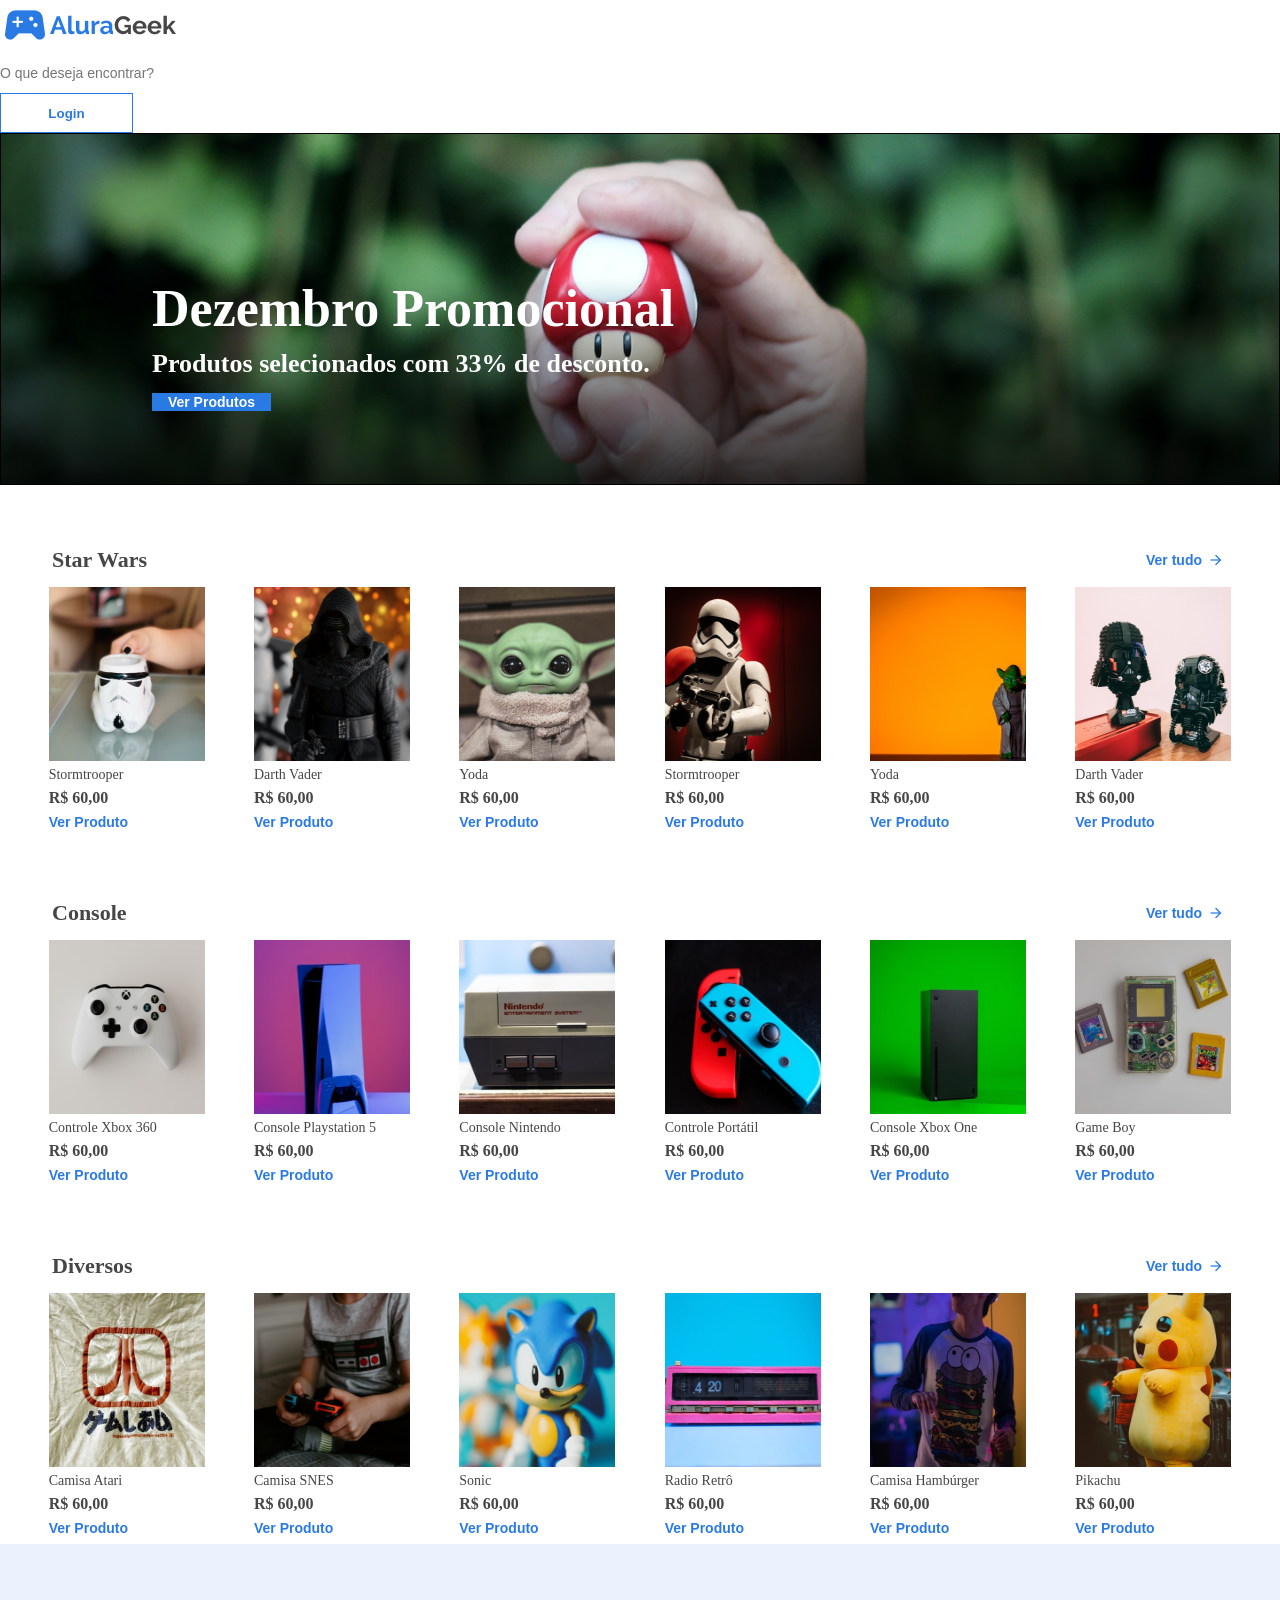
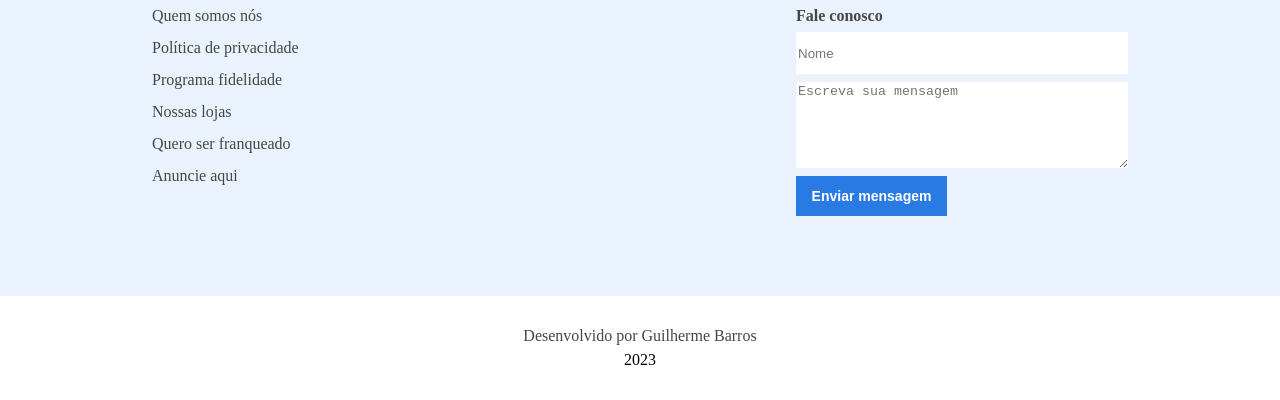
<file: index.html>
<!DOCTYPE html>
<html lang="pt-br">

<head>
    <meta charset="UTF-8">
    <meta http-equiv="X-UA-Compatible" content="IE=edge">
    <meta name="viewport" content="width=device-width, initial-scale=1.0">
    <title>Produtos-Home</title>
    <link rel="stylesheet" href="reset.css">
    <link rel="stylesheet" href="style.css">
</head>

<body>
    <header>
        <img class="logo-header " src="./assets/Logo.png" alt="Logo AluraGeek">
        <input class="campo-busca" type="text" placeholder="O que deseja encontrar?">
        <button class="botao-busca"><img class="icone-busca" src="./assets/vetor-busca.png"
                alt="Botão Pesquisa"></button>

        <button class="botao-login">Login</button>
    </header>
    <section class="banner">
        <div class="promocao-banner">
            <h2 class="title-banner">Dezembro Promocional</h2>
            <p class="subtitle-banner">Produtos selecionados com 33% de desconto.</p>
            <button class="botao-banner">Ver Produtos</button>
        </div>
    </section>
    <main>
        <section class="star-wars">
            <div class="tittle-botaovertudo">
                <h2 class="title-main">
                    Star Wars
                </h2>

                <button class="botao-ver-tudo">Ver tudo<img class="seta-botaovertudo"
                        src="./assets/vetor-botao-vertudo.png" alt="Vertor de Seta"></button>

            </div>
            <div class="produtos-all">
                <ul class="produtos">
                    <li class="lista-produtos">
                        <img class="imagens-porduto" src="./assets/stormtrooper.png" alt="Stormtrooper">
                        <p class="descricao-produtos">Stormtrooper</p>
                        <p class="preco-produtos">R$ 60,00</p>
                        <button class="botao-ver-produto">Ver Produto</button>
                    </li>
                </ul>
                <ul class="produtos">
                    <li class="lista-produtos">
                        <img class="imagens-porduto" src="./assets/darth-vader.png" alt="Darth Vader">
                        <p class="descricao-produtos">Darth Vader</p>
                        <p class="preco-produtos">R$ 60,00</p>
                        <button class="botao-ver-produto">Ver Produto</button>
                    </li>
                </ul>

                <ul class="produtos">
                    <li class="lista-produtos">
                        <img class="imagens-porduto" src="./assets/yoda.png" alt="Yoda">
                        <p class="descricao-produtos">Yoda</p>
                        <p class="preco-produtos">R$ 60,00</p>
                        <button class="botao-ver-produto">Ver Produto</button>
                    </li>
                </ul>

                <ul class="produtos">
                    <li class="lista-produtos">
                        <img class="imagens-porduto" src="./assets/stormtrooper-two.png" alt="Stormtrooper">
                        <p class="descricao-produtos">Stormtrooper</p>
                        <p class="preco-produtos">R$ 60,00</p>
                        <button class="botao-ver-produto">Ver Produto</button>
                    </li>
                </ul>

                <ul class="produtos">
                    <li class="lista-produtos">
                        <img class="imagens-porduto" src="./assets/yoda-two.png" alt="Yoda">
                        <p class="descricao-produtos">Yoda</p>
                        <p class="preco-produtos">R$ 60,00</p>
                        <button class="botao-ver-produto">Ver Produto</button>
                    </li>
                </ul>

                <ul class="produtos">
                    <li class="lista-produtos">
                        <img class="imagens-porduto" src="./assets/darth-vader-two.png" alt="Darth Vader">
                        <p class="descricao-produtos">Darth Vader</p>
                        <p class="preco-produtos">R$ 60,00</p>
                        <button class="botao-ver-produto">Ver Produto</button>
                    </li>
                </ul>
            </div>
        </section>

        <section class="Console">
            <div class="tittle-botaovertudo">
                <h2 class="title-main">
                    Console
                </h2>

                <button class="botao-ver-tudo">Ver tudo<img class="seta-botaovertudo"
                        src="./assets/vetor-botao-vertudo.png" alt="Vertor de Seta"></button>

            </div>
            <div class="produtos-all">
                <ul class="produtos">
                    <li class="lista-produtos">
                        <img class="imagens-porduto" src="./assets/controle-xbox.png" alt="Controle Xbox 360">
                        <p class="descricao-produtos">Controle Xbox 360</p>
                        <p class="preco-produtos">R$ 60,00</p>
                        <button class="botao-ver-produto">Ver Produto</button>
                    </li>
                </ul>
                <ul class="produtos">
                    <li class="lista-produtos">
                        <img class="imagens-porduto" src="./assets/console-ps5.png" alt="Console Playstation 5">
                        <p class="descricao-produtos">Console Playstation 5</p>
                        <p class="preco-produtos">R$ 60,00</p>
                        <button class="botao-ver-produto">Ver Produto</button>
                    </li>
                </ul>

                <ul class="produtos">
                    <li class="lista-produtos">
                        <img class="imagens-porduto" src="./assets/console-nintendo.png" alt="Console Nintendo">
                        <p class="descricao-produtos">Console Nintendo</p>
                        <p class="preco-produtos">R$ 60,00</p>
                        <button class="botao-ver-produto">Ver Produto</button>
                    </li>
                </ul>

                <ul class="produtos">
                    <li class="lista-produtos">
                        <img class="imagens-porduto" src="./assets/controle-portatil.png" alt="Controle Portatil">
                        <p class="descricao-produtos">Controle Portátil</p>
                        <p class="preco-produtos">R$ 60,00</p>
                        <button class="botao-ver-produto">Ver Produto</button>
                    </li>
                </ul>

                <ul class="produtos">
                    <li class="lista-produtos">
                        <img class="imagens-porduto" src="./assets/console-xbox-one.png" alt="Console Xbox One">
                        <p class="descricao-produtos">Console Xbox One</p>
                        <p class="preco-produtos">R$ 60,00</p>
                        <button class="botao-ver-produto">Ver Produto</button>
                    </li>
                </ul>

                <ul class="produtos">
                    <li class="lista-produtos">
                        <img class="imagens-porduto" src="./assets/gameboy.png" alt="Game Boy">
                        <p class="descricao-produtos">Game Boy</p>
                        <p class="preco-produtos">R$ 60,00</p>
                        <button class="botao-ver-produto">Ver Produto</button>
                    </li>
                </ul>
            </div>
        </section>

        <section class="Diversos">
            <div class="tittle-botaovertudo">
                <h2 class="title-main">
                    Diversos
                </h2>

                <button class="botao-ver-tudo">Ver tudo<img class="seta-botaovertudo"
                        src="./assets/vetor-botao-vertudo.png" alt="Vertor de Seta"></button>

            </div>
            <div class="produtos-all">
                <ul class="produtos">
                    <li class="lista-produtos">
                        <img class="imagens-porduto" src="./assets/camisa-atari.png" alt="Camisa Atari">
                        <p class="descricao-produtos">Camisa Atari</p>
                        <p class="preco-produtos">R$ 60,00</p>
                        <button class="botao-ver-produto">Ver Produto</button>
                    </li>
                </ul>
                <ul class="produtos">
                    <li class="lista-produtos">
                        <img class="imagens-porduto" src="./assets/camisa-snes.png" alt="Camisa SNES">
                        <p class="descricao-produtos">Camisa SNES</p>
                        <p class="preco-produtos">R$ 60,00</p>
                        <button class="botao-ver-produto">Ver Produto</button>
                    </li>
                </ul>

                <ul class="produtos">
                    <li class="lista-produtos">
                        <img class="imagens-porduto" src="./assets/sonic.png" alt="Sonic">
                        <p class="descricao-produtos">Sonic</p>
                        <p class="preco-produtos">R$ 60,00</p>
                        <button class="botao-ver-produto">Ver Produto</button>
                    </li>
                </ul>

                <ul class="produtos">
                    <li class="lista-produtos">
                        <img class="imagens-porduto" src="./assets/radio-retro.png" alt="Radio Retrô">
                        <p class="descricao-produtos">Radio Retrô</p>
                        <p class="preco-produtos">R$ 60,00</p>
                        <button class="botao-ver-produto">Ver Produto</button>
                    </li>
                </ul>

                <ul class="produtos">
                    <li class="lista-produtos">
                        <img class="imagens-porduto" src="./assets/camisa-burger.png" alt="Camisa Hambúrger">
                        <p class="descricao-produtos">Camisa Hambúrger</p>
                        <p class="preco-produtos">R$ 60,00</p>
                        <button class="botao-ver-produto">Ver Produto</button>
                    </li>
                </ul>

                <ul class="produtos">
                    <li class="lista-produtos">
                        <img class="imagens-porduto" src="./assets/pikachu.png" alt="Pikachu">
                        <p class="descricao-produtos">Pikachu</p>
                        <p class="preco-produtos">R$ 60,00</p>
                        <button class="botao-ver-produto">Ver Produto</button>
                    </li>
                </ul>
            </div>
        </section>
    </main>
    <footer>
        <div class="sobre-nos-formulario">
        <img class="logo-footer" src="./assets/Logo.png" alt="Logo AluraGeek">

        <ul class="sobre-nos-all">
            <li class="sobrenos">Quem somos nós </li>
            <li class="sobrenos">Política de privacidade </li>
            <li class="sobrenos">Programa fidelidade</li>
            <li class="sobrenos">Nossas lojas </li>
            <li class="sobrenos">Quero ser franqueado</li>
            <li class="sobrenos">Anuncie aqui</li>
        </ul>

        <form action="" class="formulario">
            <h3 class="fale-conosco">Fale conosco</h3>

            <input class="input-fomulario" type="text" id="nome" placeholder="Nome" minlength="2" required>

            <textarea class="textarea-formulario" rows="5" cols="40" name="mensagem" id="mensagem"
                placeholder="Escreva sua mensagem" required></textarea>
            <button class="botao-formulario">Enviar mensagem</button>
        </form>
    </div>
<div class="deselvolvedor">
    <p class="desenvolvedor-info">Desenvolvido por Guilherme Barros</p>
    <p>2023</p>
</div>

</footer>

</body>

</html>
</file>
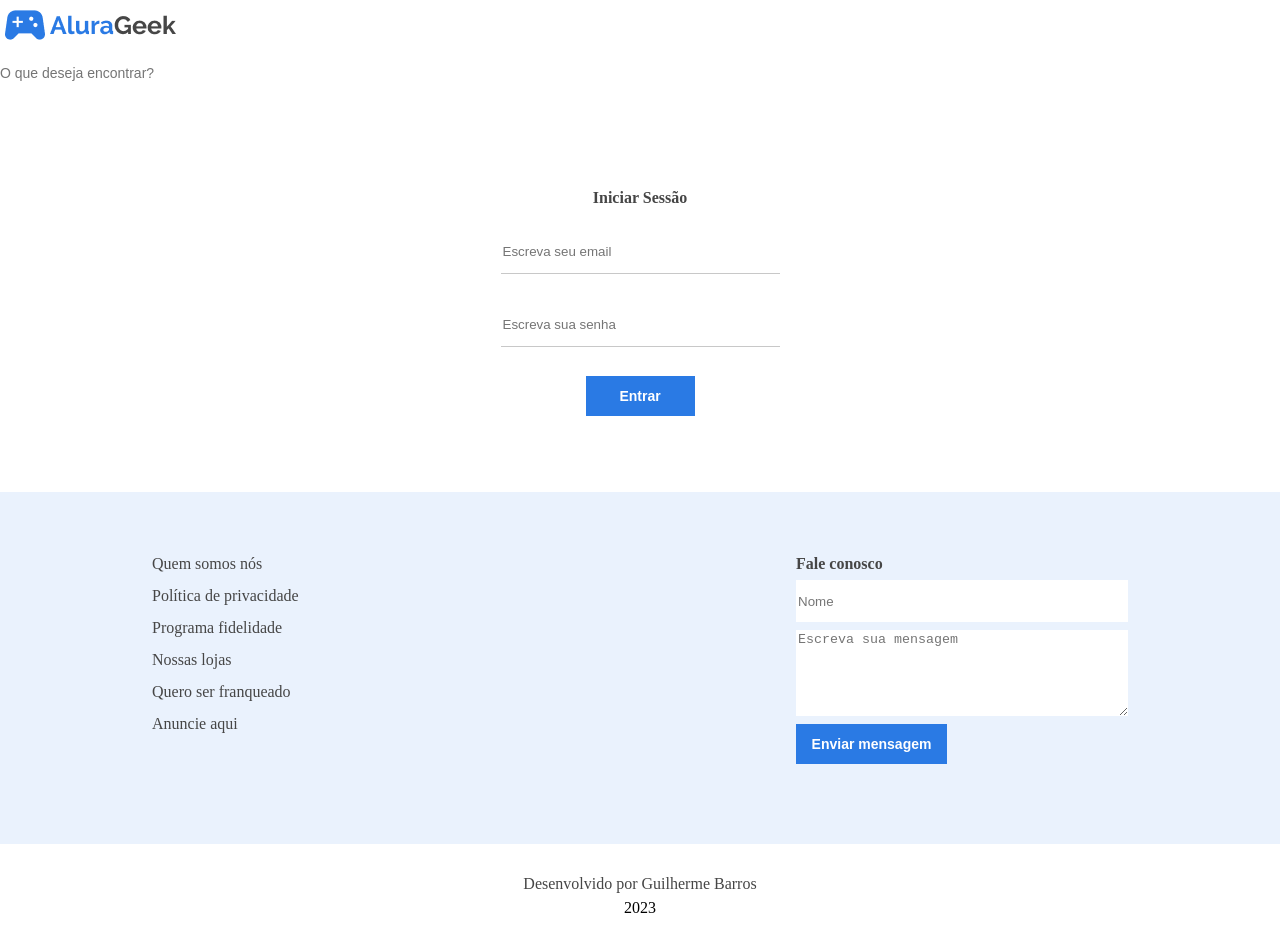
<file: home-login.html>
<!DOCTYPE html>
<html lang="pt-br">

<head>
    <meta charset="UTF-8">
    <meta http-equiv="X-UA-Compatible" content="IE=edge">
    <meta name="viewport" content="width=device-width, initial-scale=1.0">
    <title>Login-Home</title>
    <link rel="stylesheet" href="reset.css">
    <link rel="stylesheet" href="style.css">
    <link rel="stylesheet" href="login-home.css">
</head>

<header>
    <img class="logo-header " src="./assets/Logo.png" alt="Logo AluraGeek">
    <input class="campo-busca" type="text" placeholder="O que deseja encontrar?">
    <button class="botao-busca"><img class="icone-busca" src="./assets/vetor-busca.png"
            alt="Botão Pesquisa"></button>

    <button class="botao-login">Login</button>
</header>

<section class="login">
<form action="" class="formulario-login">
    <h3 class="tittle-iniciar-sessao">Iniciar Sessão</h3>

    <input class="input-formulario-login" type="email" id="email" placeholder="Escreva seu email" minlength="4" required>

    <input class="input-formulario-login" name="senha" id="senha" class="input" type="password" placeholder="Escreva sua senha" required>

    <button class="botao-formulario-login">Entrar</button>
</form>
</section>

<footer>
    <div class="sobre-nos-formulario">
    <img class="logo-footer" src="./assets/Logo.png" alt="Logo AluraGeek">

    <ul class="sobre-nos-all">
        <li class="sobrenos">Quem somos nós </li>
        <li class="sobrenos">Política de privacidade </li>
        <li class="sobrenos">Programa fidelidade</li>
        <li class="sobrenos">Nossas lojas </li>
        <li class="sobrenos">Quero ser franqueado</li>
        <li class="sobrenos">Anuncie aqui</li>
    </ul>

    <form action="" class="formulario">
        <h3 class="fale-conosco">Fale conosco</h3>

        <input class="input-fomulario" type="text" id="nome" placeholder="Nome" minlength="2" required>

        <textarea class="textarea-formulario" rows="5" cols="40" name="mensagem" id="mensagem"
            placeholder="Escreva sua mensagem" required></textarea>
        <button class="botao-formulario">Enviar mensagem</button>
    </form>
</div>
<div class="deselvolvedor">
<p class="desenvolvedor-info">Desenvolvido por Guilherme Barros</p>
<p>2023</p>
</div>

</footer>
</file>
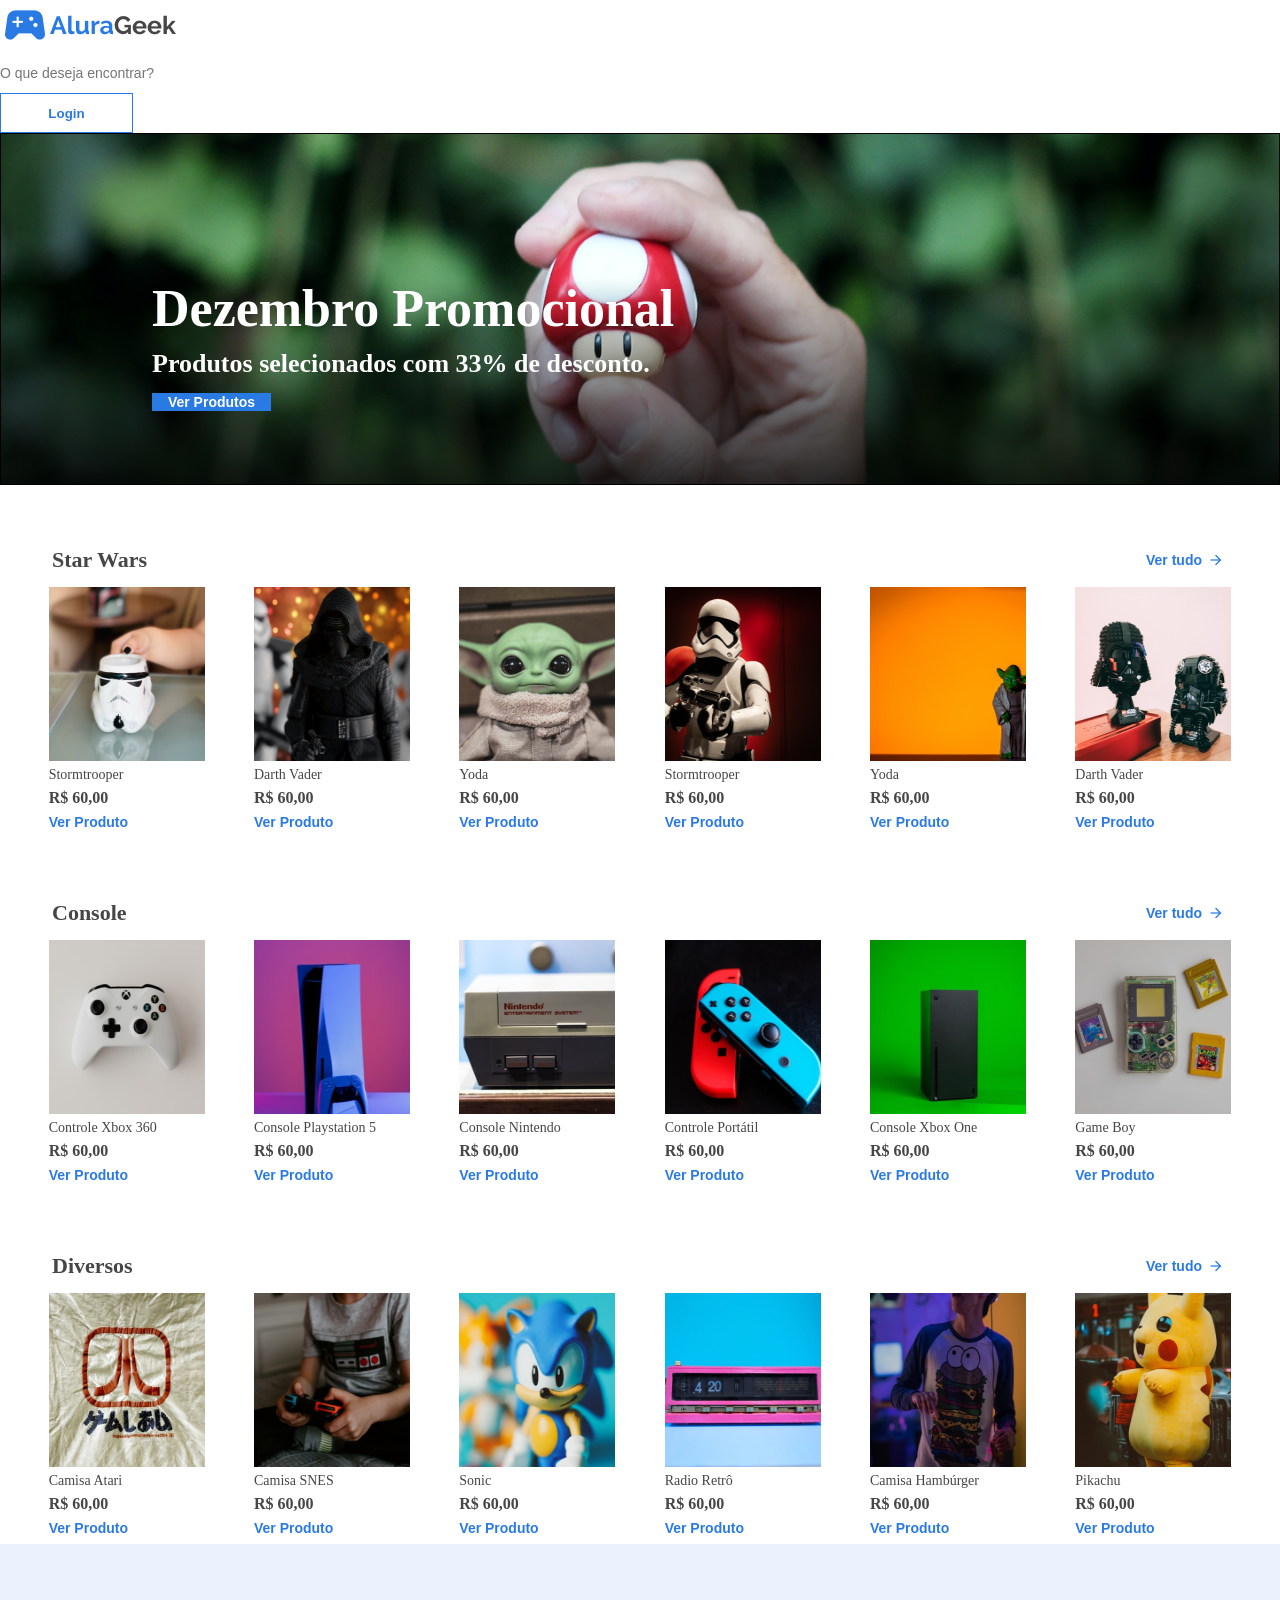
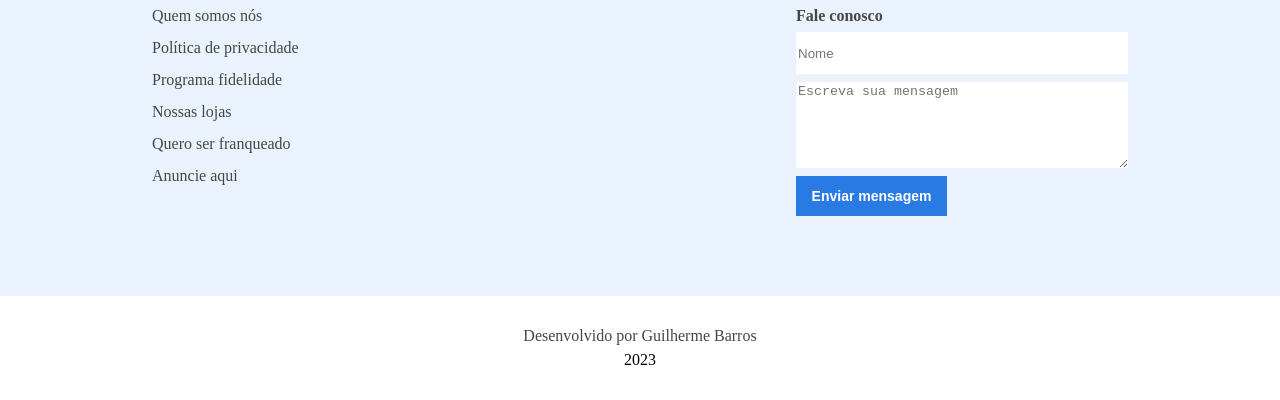
<file: home-produtos.html>
<!DOCTYPE html>
<html lang="pt-br">

<head>
    <meta charset="UTF-8">
    <meta http-equiv="X-UA-Compatible" content="IE=edge">
    <meta name="viewport" content="width=device-width, initial-scale=1.0">
    <title>Produtos-Home</title>
    <link rel="stylesheet" href="reset.css">
    <link rel="stylesheet" href="style.css">
</head>

<body>
    <header>
        <img class="logo-header " src="./assets/Logo.png" alt="Logo AluraGeek">
        <input class="campo-busca" type="text" placeholder="O que deseja encontrar?">
        <button class="botao-busca"><img class="icone-busca" src="./assets/vetor-busca.png"
                alt="Botão Pesquisa"></button>

        <button class="botao-login">Login</button>
    </header>
    <section class="banner">
        <div class="promocao-banner">
            <h2 class="title-banner">Dezembro Promocional</h2>
            <p class="subtitle-banner">Produtos selecionados com 33% de desconto.</p>
            <button class="botao-banner">Ver Produtos</button>
        </div>
    </section>
    <main>
        <section class="star-wars">
            <div class="tittle-botaovertudo">
                <h2 class="title-main">
                    Star Wars
                </h2>

                <button class="botao-ver-tudo">Ver tudo<img class="seta-botaovertudo"
                        src="./assets/vetor-botao-vertudo.png" alt="Vertor de Seta"></button>
            </div>
            <div class="produtos-all">
                <ul class="produtos">
                    <li class="lista-produtos">
                        <img class="imagens-porduto" src="./assets/stormtrooper.png" alt="Stormtrooper">
                        <p class="descricao-produtos">Stormtrooper</p>
                        <p class="preco-produtos">R$ 60,00</p>
                        <button class="botao-ver-produto">Ver Produto</button>
                    </li>
                </ul>
                <ul class="produtos">
                    <li class="lista-produtos">
                        <img class="imagens-porduto" src="./assets/darth-vader.png" alt="Darth Vader">
                        <p class="descricao-produtos">Darth Vader</p>
                        <p class="preco-produtos">R$ 60,00</p>
                        <button class="botao-ver-produto">Ver Produto</button>
                    </li>
                </ul>

                <ul class="produtos">
                    <li class="lista-produtos">
                        <img class="imagens-porduto" src="./assets/yoda.png" alt="Yoda">
                        <p class="descricao-produtos">Yoda</p>
                        <p class="preco-produtos">R$ 60,00</p>
                        <button class="botao-ver-produto">Ver Produto</button>
                    </li>
                </ul>

                <ul class="produtos">
                    <li class="lista-produtos">
                        <img class="imagens-porduto" src="./assets/stormtrooper-two.png" alt="Stormtrooper">
                        <p class="descricao-produtos">Stormtrooper</p>
                        <p class="preco-produtos">R$ 60,00</p>
                        <button class="botao-ver-produto">Ver Produto</button>
                    </li>
                </ul>

                <ul class="produtos">
                    <li class="lista-produtos">
                        <img class="imagens-porduto" src="./assets/yoda-two.png" alt="Yoda">
                        <p class="descricao-produtos">Yoda</p>
                        <p class="preco-produtos">R$ 60,00</p>
                        <button class="botao-ver-produto">Ver Produto</button>
                    </li>
                </ul>

                <ul class="produtos">
                    <li class="lista-produtos">
                        <img class="imagens-porduto" src="./assets/darth-vader-two.png" alt="Darth Vader">
                        <p class="descricao-produtos">Darth Vader</p>
                        <p class="preco-produtos">R$ 60,00</p>
                        <button class="botao-ver-produto">Ver Produto</button>
                    </li>
                </ul>
            </div>
        </section>

        <section class="Console">
            <div class="tittle-botaovertudo">
                <h2 class="title-main">
                    Console
                </h2>

                <button class="botao-ver-tudo">Ver tudo<img class="seta-botaovertudo"
                        src="./assets/vetor-botao-vertudo.png" alt="Vertor de Seta"></button>

            </div>
            <div class="produtos-all">
                <ul class="produtos">
                    <li class="lista-produtos">
                        <img class="imagens-porduto" src="./assets/controle-xbox.png" alt="Controle Xbox 360">
                        <p class="descricao-produtos">Controle Xbox 360</p>
                        <p class="preco-produtos">R$ 60,00</p>
                        <button class="botao-ver-produto">Ver Produto</button>
                    </li>
                </ul>
                <ul class="produtos">
                    <li class="lista-produtos">
                        <img class="imagens-porduto" src="./assets/console-ps5.png" alt="Console Playstation 5">
                        <p class="descricao-produtos">Console Playstation 5</p>
                        <p class="preco-produtos">R$ 60,00</p>
                        <button class="botao-ver-produto">Ver Produto</button>
                    </li>
                </ul>

                <ul class="produtos">
                    <li class="lista-produtos">
                        <img class="imagens-porduto" src="./assets/console-nintendo.png" alt="Console Nintendo">
                        <p class="descricao-produtos">Console Nintendo</p>
                        <p class="preco-produtos">R$ 60,00</p>
                        <button class="botao-ver-produto">Ver Produto</button>
                    </li>
                </ul>

                <ul class="produtos">
                    <li class="lista-produtos">
                        <img class="imagens-porduto" src="./assets/controle-portatil.png" alt="Controle Portatil">
                        <p class="descricao-produtos">Controle Portátil</p>
                        <p class="preco-produtos">R$ 60,00</p>
                        <button class="botao-ver-produto">Ver Produto</button>
                    </li>
                </ul>

                <ul class="produtos">
                    <li class="lista-produtos">
                        <img class="imagens-porduto" src="./assets/console-xbox-one.png" alt="Console Xbox One">
                        <p class="descricao-produtos">Console Xbox One</p>
                        <p class="preco-produtos">R$ 60,00</p>
                        <button class="botao-ver-produto">Ver Produto</button>
                    </li>
                </ul>

                <ul class="produtos">
                    <li class="lista-produtos">
                        <img class="imagens-porduto" src="./assets/gameboy.png" alt="Game Boy">
                        <p class="descricao-produtos">Game Boy</p>
                        <p class="preco-produtos">R$ 60,00</p>
                        <button class="botao-ver-produto">Ver Produto</button>
                    </li>
                </ul>
            </div>
        </section>

        <section class="Diversos">
            <div class="tittle-botaovertudo">
                <h2 class="title-main">
                    Diversos
                </h2>

                <button class="botao-ver-tudo">Ver tudo<img class="seta-botaovertudo"
                        src="./assets/vetor-botao-vertudo.png" alt="Vertor de Seta"></button>

            </div>
            <div class="produtos-all">
                <ul class="produtos">
                    <li class="lista-produtos">
                        <img class="imagens-porduto" src="./assets/camisa-atari.png" alt="Camisa Atari">
                        <p class="descricao-produtos">Camisa Atari</p>
                        <p class="preco-produtos">R$ 60,00</p>
                        <button class="botao-ver-produto">Ver Produto</button>
                    </li>
                </ul>
                <ul class="produtos">
                    <li class="lista-produtos">
                        <img class="imagens-porduto" src="./assets/camisa-snes.png" alt="Camisa SNES">
                        <p class="descricao-produtos">Camisa SNES</p>
                        <p class="preco-produtos">R$ 60,00</p>
                        <button class="botao-ver-produto">Ver Produto</button>
                    </li>
                </ul>

                <ul class="produtos">
                    <li class="lista-produtos">
                        <img class="imagens-porduto" src="./assets/sonic.png" alt="Sonic">
                        <p class="descricao-produtos">Sonic</p>
                        <p class="preco-produtos">R$ 60,00</p>
                        <button class="botao-ver-produto">Ver Produto</button>
                    </li>
                </ul>

                <ul class="produtos">
                    <li class="lista-produtos">
                        <img class="imagens-porduto" src="./assets/radio-retro.png" alt="Radio Retrô">
                        <p class="descricao-produtos">Radio Retrô</p>
                        <p class="preco-produtos">R$ 60,00</p>
                        <button class="botao-ver-produto">Ver Produto</button>
                    </li>
                </ul>

                <ul class="produtos">
                    <li class="lista-produtos">
                        <img class="imagens-porduto" src="./assets/camisa-burger.png" alt="Camisa Hambúrger">
                        <p class="descricao-produtos">Camisa Hambúrger</p>
                        <p class="preco-produtos">R$ 60,00</p>
                        <button class="botao-ver-produto">Ver Produto</button>
                    </li>
                </ul>

                <ul class="produtos">
                    <li class="lista-produtos">
                        <img class="imagens-porduto" src="./assets/pikachu.png" alt="Pikachu">
                        <p class="descricao-produtos">Pikachu</p>
                        <p class="preco-produtos">R$ 60,00</p>
                        <button class="botao-ver-produto">Ver Produto</button>
                    </li>
                </ul>
            </div>
        </section>
    </main>
    <footer>
        <div class="sobre-nos-formulario">
        <img class="logo-footer" src="./assets/Logo.png" alt="Logo AluraGeek">

        <ul class="sobre-nos-all">
            <li class="sobrenos">Quem somos nós </li>
            <li class="sobrenos">Política de privacidade </li>
            <li class="sobrenos">Programa fidelidade</li>
            <li class="sobrenos">Nossas lojas </li>
            <li class="sobrenos">Quero ser franqueado</li>
            <li class="sobrenos">Anuncie aqui</li>
        </ul>

        <form action="" class="formulario">
            <h3 class="fale-conosco">Fale conosco</h3>

            <input class="input-fomulario" type="text" id="nome" placeholder="Nome" minlength="2" required>

            <textarea class="textarea-formulario" rows="5" cols="40" name="mensagem" id="mensagem"
                placeholder="Escreva sua mensagem" required></textarea>
            <button class="botao-formulario">Enviar mensagem</button>
        </form>
    </div>
<div class="deselvolvedor">
    <p class="desenvolvedor-info">Desenvolvido por Guilherme Barros</p>
    <p>2023</p>
</div>

</footer>

</body>

</html>
</file>
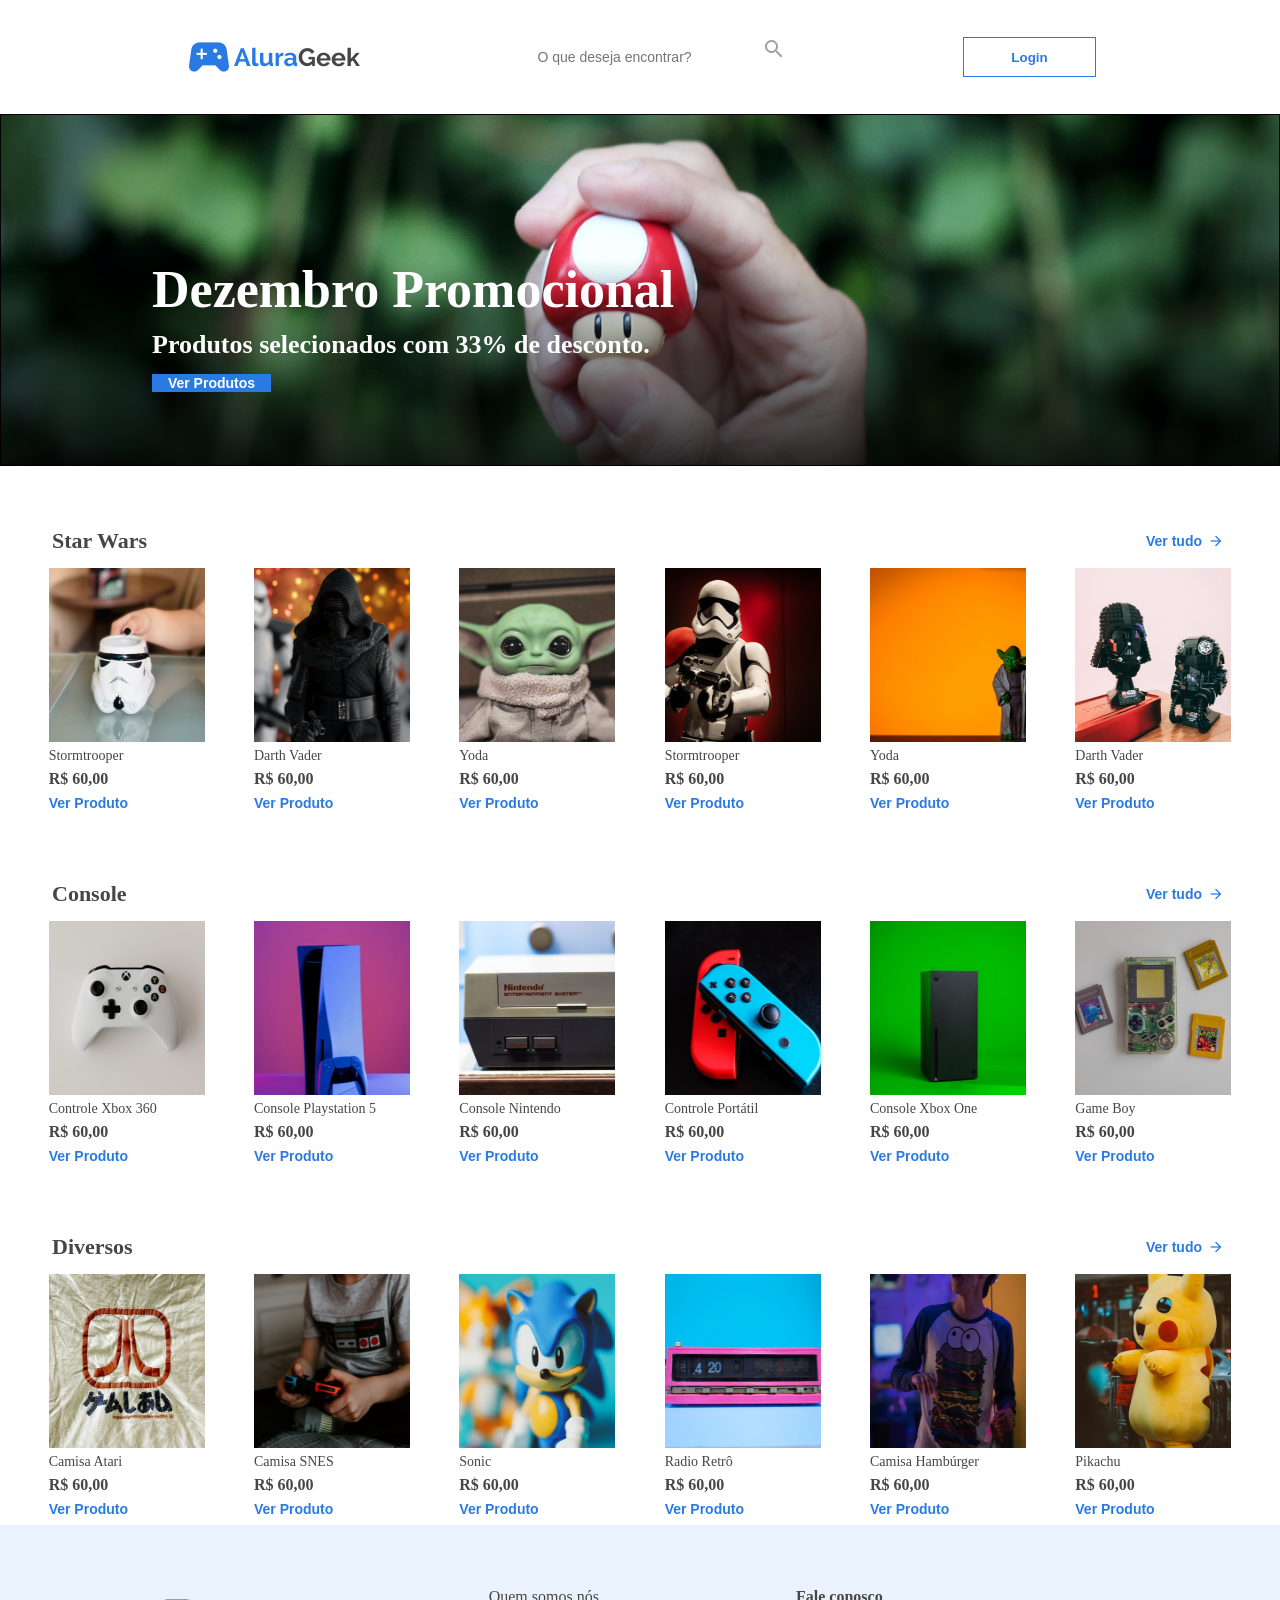
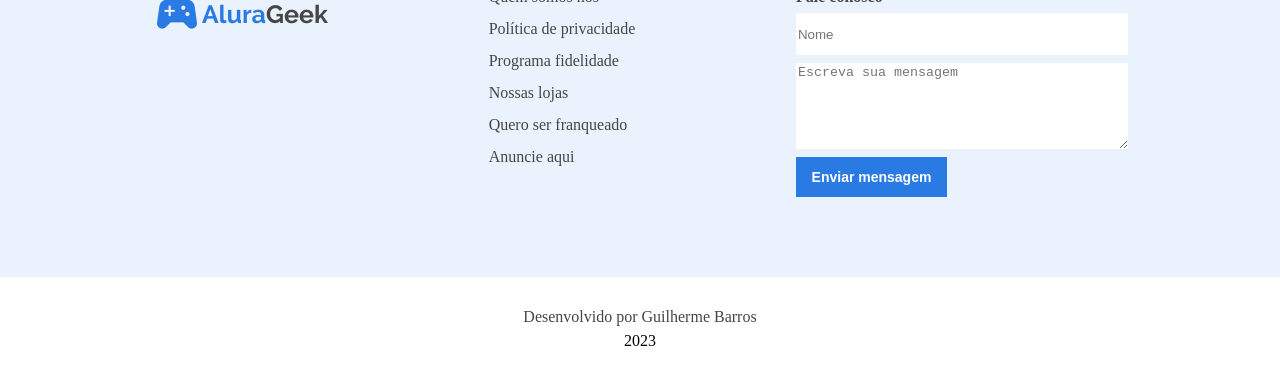
<file: home.html>
<!DOCTYPE html>
<html lang="pt-br">

<head>
    <meta charset="UTF-8">
    <meta http-equiv="X-UA-Compatible" content="IE=edge">
    <meta name="viewport" content="width=device-width, initial-scale=1.0">
    <title>Produtos-Home</title>
    <link rel="stylesheet" href="reset.css">
    <link rel="stylesheet" href="style.css">

</head>

<body>
    <header>
        <div class="header-all">
        <img class="logo-header " src="./assets/Logo.png" alt="Logo AluraGeek">
         <button class="botao-busca-no-reverse"><input class="campo-busca" type="text" placeholder="O que deseja encontrar?"><img class="icone-busca" src="./assets/vetor-busca.png"
                    alt="Botão Pesquisa"></button>

        <div class="campo-busca-reverse">
            <button class="botao-busca"><img class="icone-busca" src="./assets/vetor-busca.png"
                    alt="Botão Pesquisa"></button>
            <button class="botao-login">Login</button>
        </div>
    </div>
    </header>
    
    <section class="banner">
        <div class="promocao-banner">
            <h2 class="title-banner">Dezembro Promocional</h2>
            <p class="subtitle-banner">Produtos selecionados com 33% de desconto.</p>
            <button class="botao-banner">Ver Produtos</button>
        </div>
    </section>
    <main>
        <section class="star-wars">
            <div class="tittle-botaovertudo">
                <h2 class="title-main">
                    Star Wars
                </h2>

                <button class="botao-ver-tudo">Ver tudo<img class="seta-botaovertudo"
                        src="./assets/vetor-botao-vertudo.png" alt="Vertor de Seta"></button>
            </div>
            <div class="produtos-all">
                <ul class="produtos">
                    <li class="lista-produtos">
                        <img class="imagens-porduto" src="./assets/stormtrooper.png" alt="Stormtrooper">
                        <p class="descricao-produtos">Stormtrooper</p>
                        <p class="preco-produtos">R$ 60,00</p>
                        <button class="botao-ver-produto">Ver Produto</button>
                    </li>
                </ul>
                <ul class="produtos">
                    <li class="lista-produtos">
                        <img class="imagens-porduto" src="./assets/darth-vader.png" alt="Darth Vader">
                        <p class="descricao-produtos">Darth Vader</p>
                        <p class="preco-produtos">R$ 60,00</p>
                        <button class="botao-ver-produto">Ver Produto</button>
                    </li>
                </ul>

                <ul class="produtos">
                    <li class="lista-produtos">
                        <img class="imagens-porduto" src="./assets/yoda.png" alt="Yoda">
                        <p class="descricao-produtos">Yoda</p>
                        <p class="preco-produtos">R$ 60,00</p>
                        <button class="botao-ver-produto">Ver Produto</button>
                    </li>
                </ul>

                <ul class="produtos">
                    <li class="lista-produtos">
                        <img class="imagens-porduto" src="./assets/stormtrooper-two.png" alt="Stormtrooper">
                        <p class="descricao-produtos">Stormtrooper</p>
                        <p class="preco-produtos">R$ 60,00</p>
                        <button class="botao-ver-produto">Ver Produto</button>
                    </li>
                </ul>

                <ul class="produtos">
                    <li class="lista-produtos">
                        <img class="imagens-porduto" src="./assets/yoda-two.png" alt="Yoda">
                        <p class="descricao-produtos">Yoda</p>
                        <p class="preco-produtos">R$ 60,00</p>
                        <button class="botao-ver-produto">Ver Produto</button>
                    </li>
                </ul>

                <ul class="produtos">
                    <li class="lista-produtos">
                        <img class="imagens-porduto" src="./assets/darth-vader-two.png" alt="Darth Vader">
                        <p class="descricao-produtos">Darth Vader</p>
                        <p class="preco-produtos">R$ 60,00</p>
                        <button class="botao-ver-produto">Ver Produto</button>
                    </li>
                </ul>
            </div>
        </section>

        <section class="Console">
            <div class="tittle-botaovertudo">
                <h2 class="title-main">
                    Console
                </h2>

                <button class="botao-ver-tudo">Ver tudo<img class="seta-botaovertudo"
                        src="./assets/vetor-botao-vertudo.png" alt="Vertor de Seta"></button>

            </div>
            <div class="produtos-all">
                <ul class="produtos">
                    <li class="lista-produtos">
                        <img class="imagens-porduto" src="./assets/controle-xbox.png" alt="Controle Xbox 360">
                        <p class="descricao-produtos">Controle Xbox 360</p>
                        <p class="preco-produtos">R$ 60,00</p>
                        <button class="botao-ver-produto">Ver Produto</button>
                    </li>
                </ul>
                <ul class="produtos">
                    <li class="lista-produtos">
                        <img class="imagens-porduto" src="./assets/console-ps5.png" alt="Console Playstation 5">
                        <p class="descricao-produtos">Console Playstation 5</p>
                        <p class="preco-produtos">R$ 60,00</p>
                        <button class="botao-ver-produto">Ver Produto</button>
                    </li>
                </ul>

                <ul class="produtos">
                    <li class="lista-produtos">
                        <img class="imagens-porduto" src="./assets/console-nintendo.png" alt="Console Nintendo">
                        <p class="descricao-produtos">Console Nintendo</p>
                        <p class="preco-produtos">R$ 60,00</p>
                        <button class="botao-ver-produto">Ver Produto</button>
                    </li>
                </ul>

                <ul class="produtos">
                    <li class="lista-produtos">
                        <img class="imagens-porduto" src="./assets/controle-portatil.png" alt="Controle Portatil">
                        <p class="descricao-produtos">Controle Portátil</p>
                        <p class="preco-produtos">R$ 60,00</p>
                        <button class="botao-ver-produto">Ver Produto</button>
                    </li>
                </ul>

                <ul class="produtos">
                    <li class="lista-produtos">
                        <img class="imagens-porduto" src="./assets/console-xbox-one.png" alt="Console Xbox One">
                        <p class="descricao-produtos">Console Xbox One</p>
                        <p class="preco-produtos">R$ 60,00</p>
                        <button class="botao-ver-produto">Ver Produto</button>
                    </li>
                </ul>

                <ul class="produtos">
                    <li class="lista-produtos">
                        <img class="imagens-porduto" src="./assets/gameboy.png" alt="Game Boy">
                        <p class="descricao-produtos">Game Boy</p>
                        <p class="preco-produtos">R$ 60,00</p>
                        <button class="botao-ver-produto">Ver Produto</button>
                    </li>
                </ul>
            </div>
        </section>

        <section class="Diversos">
            <div class="tittle-botaovertudo">
                <h2 class="title-main">
                    Diversos
                </h2>

                <button class="botao-ver-tudo">Ver tudo<img class="seta-botaovertudo"
                        src="./assets/vetor-botao-vertudo.png" alt="Vertor de Seta"></button>

            </div>
            <div class="produtos-all">
                <ul class="produtos">
                    <li class="lista-produtos">
                        <img class="imagens-porduto" src="./assets/camisa-atari.png" alt="Camisa Atari">
                        <p class="descricao-produtos">Camisa Atari</p>
                        <p class="preco-produtos">R$ 60,00</p>
                        <button class="botao-ver-produto">Ver Produto</button>
                    </li>
                </ul>
                <ul class="produtos">
                    <li class="lista-produtos">
                        <img class="imagens-porduto" src="./assets/camisa-snes.png" alt="Camisa SNES">
                        <p class="descricao-produtos">Camisa SNES</p>
                        <p class="preco-produtos">R$ 60,00</p>
                        <button class="botao-ver-produto">Ver Produto</button>
                    </li>
                </ul>

                <ul class="produtos">
                    <li class="lista-produtos">
                        <img class="imagens-porduto" src="./assets/sonic.png" alt="Sonic">
                        <p class="descricao-produtos">Sonic</p>
                        <p class="preco-produtos">R$ 60,00</p>
                        <button class="botao-ver-produto">Ver Produto</button>
                    </li>
                </ul>

                <ul class="produtos">
                    <li class="lista-produtos">
                        <img class="imagens-porduto" src="./assets/radio-retro.png" alt="Radio Retrô">
                        <p class="descricao-produtos">Radio Retrô</p>
                        <p class="preco-produtos">R$ 60,00</p>
                        <button class="botao-ver-produto">Ver Produto</button>
                    </li>
                </ul>

                <ul class="produtos">
                    <li class="lista-produtos">
                        <img class="imagens-porduto" src="./assets/camisa-burger.png" alt="Camisa Hambúrger">
                        <p class="descricao-produtos">Camisa Hambúrger</p>
                        <p class="preco-produtos">R$ 60,00</p>
                        <button class="botao-ver-produto">Ver Produto</button>
                    </li>
                </ul>

                <ul class="produtos">
                    <li class="lista-produtos">
                        <img class="imagens-porduto" src="./assets/pikachu.png" alt="Pikachu">
                        <p class="descricao-produtos">Pikachu</p>
                        <p class="preco-produtos">R$ 60,00</p>
                        <button class="botao-ver-produto">Ver Produto</button>
                    </li>
                </ul>
            </div>
        </section>
    </main>
    <footer>
        <div class="sobre-nos-formulario">
            <img class="logo-footer-desktop" src="./assets/Logo.png" alt="Logo AluraGeek">
            <ul class="sobre-nos-all">
                <img class="logo-footer" src="./assets/Logo.png" alt="Logo AluraGeek">
                <li class="sobrenos">Quem somos nós </li>
                <li class="sobrenos">Política de privacidade </li>
                <li class="sobrenos">Programa fidelidade</li>
                <li class="sobrenos">Nossas lojas </li>
                <li class="sobrenos">Quero ser franqueado</li>
                <li class="sobrenos">Anuncie aqui</li>
            </ul>

            

            <form action="" class="formulario">
                <h3 class="fale-conosco">Fale conosco</h3>

                <input class="input-fomulario" type="text" id="nome" placeholder="Nome" minlength="2" required>

                <textarea class="textarea-formulario" rows="5" cols="40" name="mensagem" id="mensagem"
                    placeholder="Escreva sua mensagem" required></textarea>
                <button class="botao-formulario">Enviar mensagem</button>
            </form>
        </div>
        <div class="deselvolvedor">
            <p class="desenvolvedor-info">Desenvolvido por Guilherme Barros</p>
            <p>2023</p>
        </div>
    </footer>

</body>

</html>
</file>
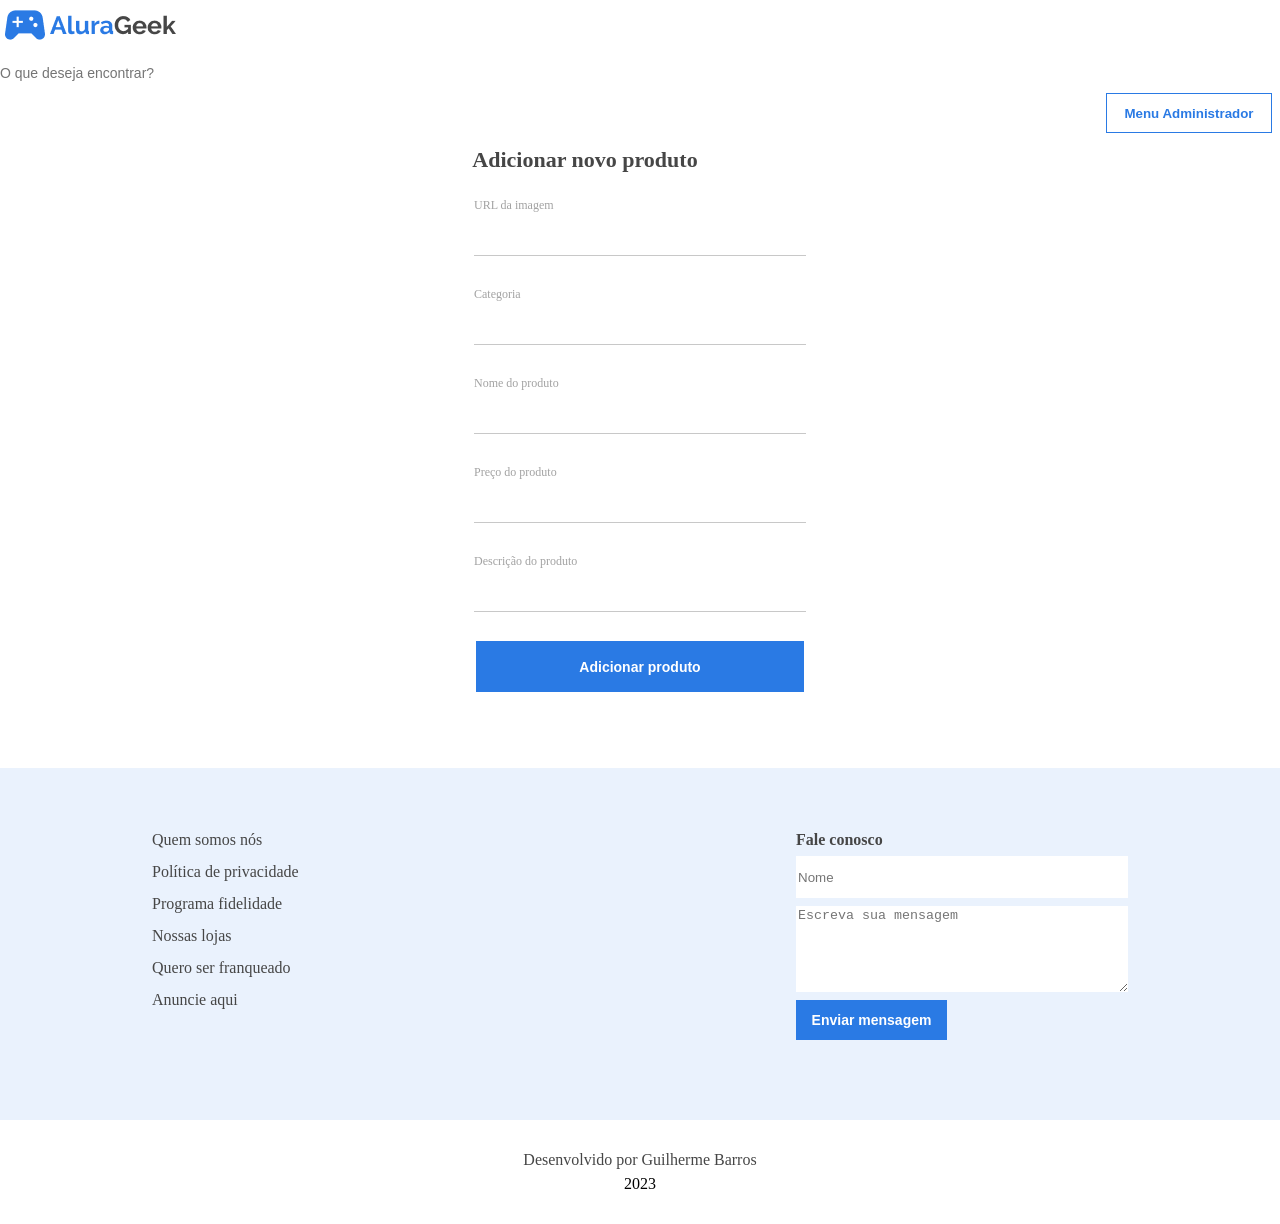
<file: novo-produto.html>
<!DOCTYPE html>
<html lang="pt-br">

<head>
    <meta charset="UTF-8">
    <meta http-equiv="X-UA-Compatible" content="IE=edge">
    <meta name="viewport" content="width=device-width, initial-scale=1.0">
    <title>produtos</title>
    <link rel="stylesheet" href="reset.css">
    <link rel="stylesheet" href="style.css">
    <link rel="stylesheet" href="login-home.css">
    <link rel="stylesheet" href="novo-produto.css">
</head>

<header>
    <img class="logo-header " src="./assets/Logo.png" alt="Logo AluraGeek">
    <input class="campo-busca" type="text" placeholder="O que deseja encontrar?">
    <div class="campo-busca-reverse">
    <button class="botao-busca"><img class="icone-busca" src="./assets/vetor-busca.png"
            alt="Botão Pesquisa"></button>

    <button class="botao-menu-administrador">Menu Administrador</button>
</div>
</header>

<main>
<section class="novo-produto">
    
    <form action="" class="formulario-novo-produto">
            <h3 class="tittle-novo-produto">Adicionar novo produto</h3>
        <div>
        <label for="url" class="label-formulario-novo-produto">URL da imagem</label>
        <input class="input-novo-produto" type="url" id="url" name="url" minlength="4" required>
    </div>
    
    <div>
        <label for="categoria" class="label-formulario-novo-produto">Categoria</label>
	<input class="input-novo-produto" type="text" id="categoria" name="categoria" required>
</div>

<div>
    <label for="nome-produto" class="label-formulario-novo-produto">Nome do produto</label>
	<input class="input-novo-produto" type="text" id="nome-produto" name="nome-produto" required>

</div>

<div>
    <label for="preco-produto" class="label-formulario-novo-produto">Preço do produto</label>
	<input class="input-novo-produto" type="text" id="preco-produto" name="preco-produto" required>

</div>

<div>
    <label for="descricao-produto" class="label-formulario-novo-produto">Descrição do produto</label>
   <input class="input-novo-produto" type="text" id="preco-produto" name="preco-produto" required>
</div>
        <button class="botao-novo-produto">Adicionar produto</button>
        
    </form>
    </section>
</main>
    
    <footer>
        <div class="sobre-nos-formulario">
        <img class="logo-footer" src="./assets/Logo.png" alt="Logo AluraGeek">
    
        <ul class="sobre-nos-all">
            <li class="sobrenos">Quem somos nós </li>
            <li class="sobrenos">Política de privacidade </li>
            <li class="sobrenos">Programa fidelidade</li>
            <li class="sobrenos">Nossas lojas </li>
            <li class="sobrenos">Quero ser franqueado</li>
            <li class="sobrenos">Anuncie aqui</li>
        </ul>
    
        <form action="" class="formulario">
            <h3 class="fale-conosco">Fale conosco</h3>
    
            <input class="input-fomulario" type="text" id="nome" placeholder="Nome" minlength="2" required>
    
            <textarea class="textarea-formulario" rows="5" cols="40" name="mensagem" id="mensagem"
                placeholder="Escreva sua mensagem" required></textarea>
            <button class="botao-formulario">Enviar mensagem</button>
        </form>
    </div>
    <div class="deselvolvedor">
    <p class="desenvolvedor-info">Desenvolvido por Guilherme Barros</p>
    <p>2023</p>
    </div>
    
    </footer>
</file>
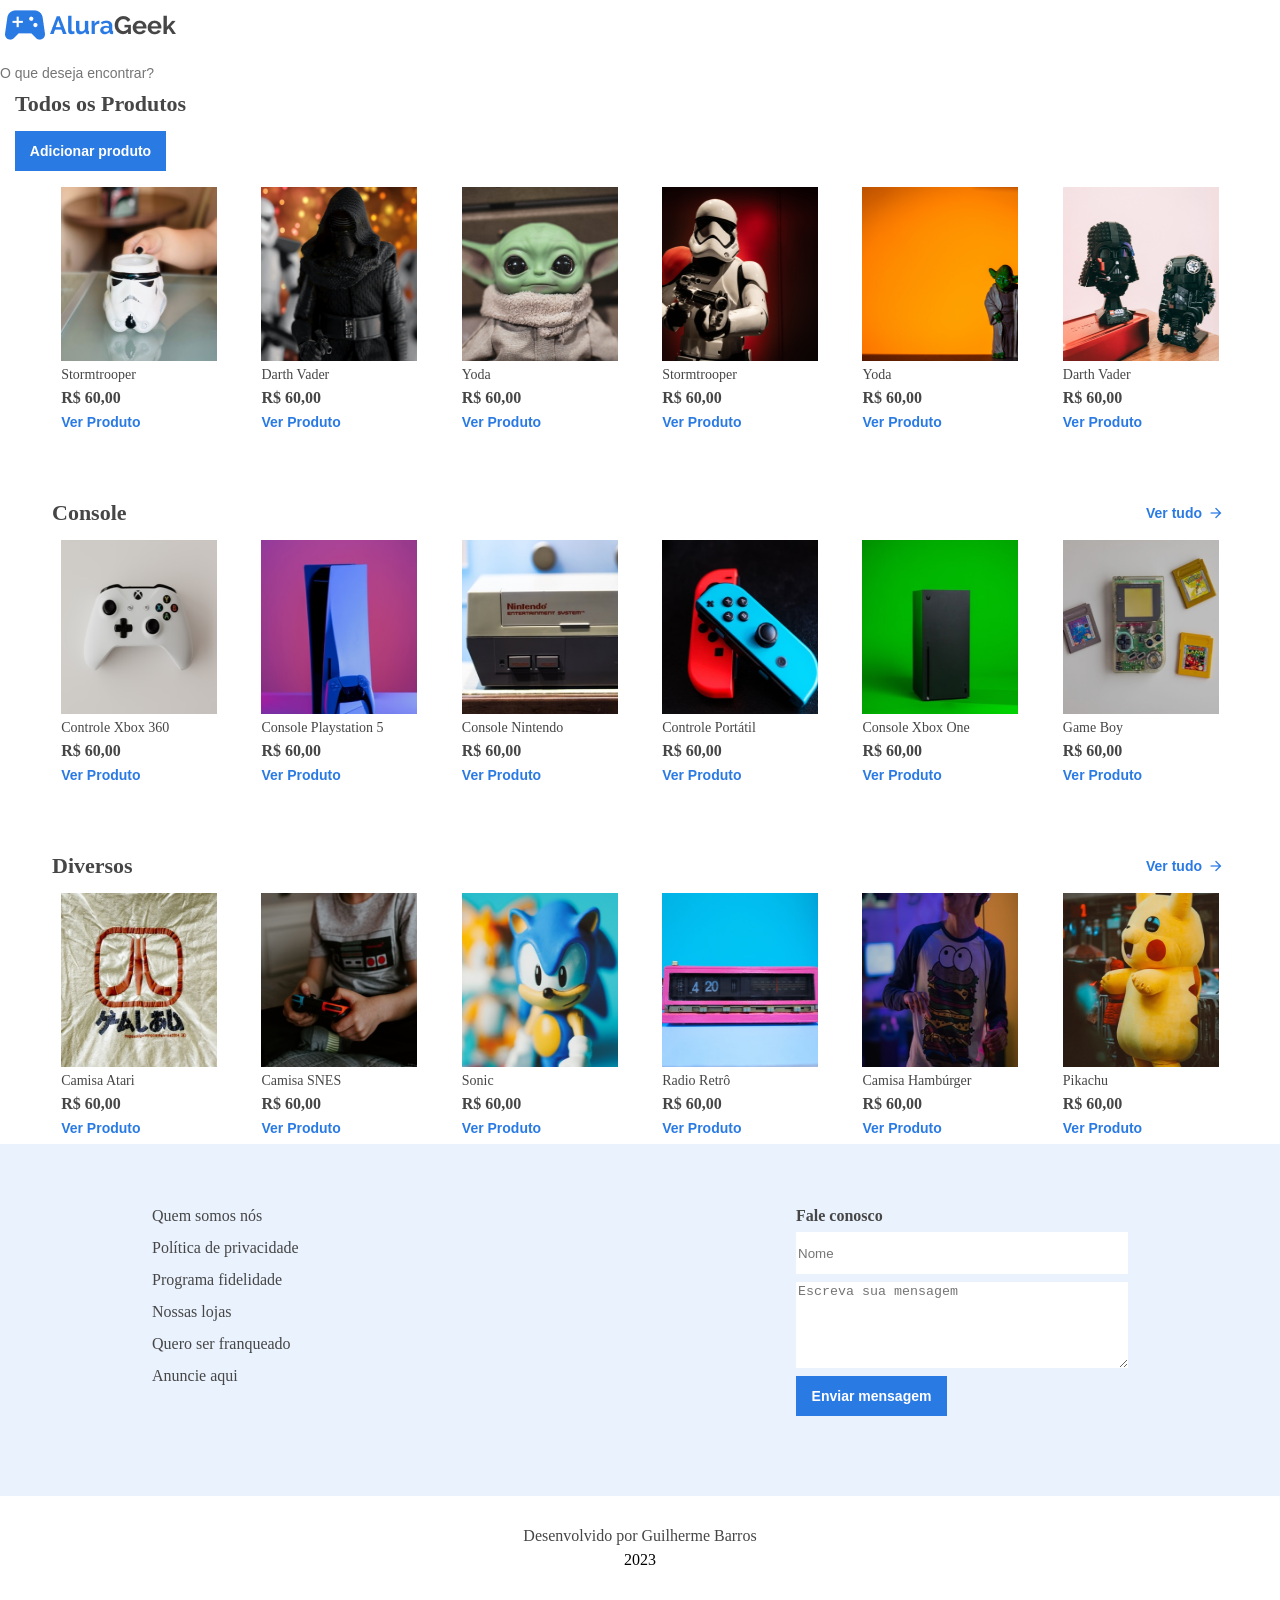
<file: produtos-home.html>
<!DOCTYPE html>
<html lang="pt-br">

<head>
    <meta charset="UTF-8">
    <meta http-equiv="X-UA-Compatible" content="IE=edge">
    <meta name="viewport" content="width=device-width, initial-scale=1.0">
    <title>Produtos-Home</title>
    <link rel="stylesheet" href="reset.css">
    <link rel="stylesheet" href="style.css">
    <link rel="stylesheet" href="login-home.css">
    <link rel="stylesheet" href="produtos-home.css">
</head>

<header>
    <img class="logo-header " src="./assets/Logo.png" alt="Logo AluraGeek">
    <input class="campo-busca" type="text" placeholder="O que deseja encontrar?">
    <button class="botao-busca"><img class="icone-busca" src="./assets/vetor-busca.png"
            alt="Botão Pesquisa"></button>

    <button class="botao-login">Login</button>
</header>

<main>
<section class="todos-os-produtos-home">
    <div class="todos-os-produtos">
        <h2 class="tittle-todos-os-produtos">
           Todos os Produtos
        </h2>

        <button class="botao-adicionar-produto">Adicionar produto </button>

    </div>
    <div class="produtos-all">
        <ul class="produtos">
            <li class="lista-produtos">
                <img class="imagens-porduto" src="./assets/stormtrooper.png" alt="Stormtrooper">
                <p class="descricao-produtos">Stormtrooper</p>
                <p class="preco-produtos">R$ 60,00</p>
                <button class="botao-ver-produto">Ver Produto</button>
            </li>
        </ul>
        <ul class="produtos">
            <li class="lista-produtos">
                <img class="imagens-porduto" src="./assets/darth-vader.png" alt="Darth Vader">
                <p class="descricao-produtos">Darth Vader</p>
                <p class="preco-produtos">R$ 60,00</p>
                <button class="botao-ver-produto">Ver Produto</button>
            </li>
        </ul>

        <ul class="produtos">
            <li class="lista-produtos">
                <img class="imagens-porduto" src="./assets/yoda.png" alt="Yoda">
                <p class="descricao-produtos">Yoda</p>
                <p class="preco-produtos">R$ 60,00</p>
                <button class="botao-ver-produto">Ver Produto</button>
            </li>
        </ul>

        <ul class="produtos">
            <li class="lista-produtos">
                <img class="imagens-porduto" src="./assets/stormtrooper-two.png" alt="Stormtrooper">
                <p class="descricao-produtos">Stormtrooper</p>
                <p class="preco-produtos">R$ 60,00</p>
                <button class="botao-ver-produto">Ver Produto</button>
            </li>
        </ul>

        <ul class="produtos">
            <li class="lista-produtos">
                <img class="imagens-porduto" src="./assets/yoda-two.png" alt="Yoda">
                <p class="descricao-produtos">Yoda</p>
                <p class="preco-produtos">R$ 60,00</p>
                <button class="botao-ver-produto">Ver Produto</button>
            </li>
        </ul>

        <ul class="produtos">
            <li class="lista-produtos">
                <img class="imagens-porduto" src="./assets/darth-vader-two.png" alt="Darth Vader">
                <p class="descricao-produtos">Darth Vader</p>
                <p class="preco-produtos">R$ 60,00</p>
                <button class="botao-ver-produto">Ver Produto</button>
            </li>
        </ul>
    </div>
</section>

<section class="Console">
    <div class="tittle-botaovertudo">
        <h2 class="title-main">
            Console
        </h2>

        <button class="botao-ver-tudo">Ver tudo<img class="seta-botaovertudo"
                src="./assets/vetor-botao-vertudo.png" alt="Vertor de Seta"></button>

    </div>
    <div class="produtos-all">
        <ul class="produtos">
            <li class="lista-produtos">
                <img class="imagens-porduto" src="./assets/controle-xbox.png" alt="Controle Xbox 360">
                <p class="descricao-produtos">Controle Xbox 360</p>
                <p class="preco-produtos">R$ 60,00</p>
                <button class="botao-ver-produto">Ver Produto</button>
            </li>
        </ul>
        <ul class="produtos">
            <li class="lista-produtos">
                <img class="imagens-porduto" src="./assets/console-ps5.png" alt="Console Playstation 5">
                <p class="descricao-produtos">Console Playstation 5</p>
                <p class="preco-produtos">R$ 60,00</p>
                <button class="botao-ver-produto">Ver Produto</button>
            </li>
        </ul>

        <ul class="produtos">
            <li class="lista-produtos">
                <img class="imagens-porduto" src="./assets/console-nintendo.png" alt="Console Nintendo">
                <p class="descricao-produtos">Console Nintendo</p>
                <p class="preco-produtos">R$ 60,00</p>
                <button class="botao-ver-produto">Ver Produto</button>
            </li>
        </ul>

        <ul class="produtos">
            <li class="lista-produtos">
                <img class="imagens-porduto" src="./assets/controle-portatil.png" alt="Controle Portatil">
                <p class="descricao-produtos">Controle Portátil</p>
                <p class="preco-produtos">R$ 60,00</p>
                <button class="botao-ver-produto">Ver Produto</button>
            </li>
        </ul>

        <ul class="produtos">
            <li class="lista-produtos">
                <img class="imagens-porduto" src="./assets/console-xbox-one.png" alt="Console Xbox One">
                <p class="descricao-produtos">Console Xbox One</p>
                <p class="preco-produtos">R$ 60,00</p>
                <button class="botao-ver-produto">Ver Produto</button>
            </li>
        </ul>

        <ul class="produtos">
            <li class="lista-produtos">
                <img class="imagens-porduto" src="./assets/gameboy.png" alt="Game Boy">
                <p class="descricao-produtos">Game Boy</p>
                <p class="preco-produtos">R$ 60,00</p>
                <button class="botao-ver-produto">Ver Produto</button>
            </li>
        </ul>
    </div>

    <section class="Diversos">
        <div class="tittle-botaovertudo">
            <h2 class="title-main">
                Diversos
            </h2>

            <button class="botao-ver-tudo">Ver tudo<img class="seta-botaovertudo"
                    src="./assets/vetor-botao-vertudo.png" alt="Vertor de Seta"></button>

        </div>

        <div class="produtos-all">
            <ul class="produtos">
                <li class="lista-produtos">
                    <img class="imagens-porduto" src="./assets/camisa-atari.png" alt="Camisa Atari">
                    <p class="descricao-produtos">Camisa Atari</p>
                    <p class="preco-produtos">R$ 60,00</p>
                    <button class="botao-ver-produto">Ver Produto</button>
                </li>
            </ul>
            <ul class="produtos">
                <li class="lista-produtos">
                    <img class="imagens-porduto" src="./assets/camisa-snes.png" alt="Camisa SNES">
                    <p class="descricao-produtos">Camisa SNES</p>
                    <p class="preco-produtos">R$ 60,00</p>
                    <button class="botao-ver-produto">Ver Produto</button>
                </li>
            </ul>

            <ul class="produtos">
                <li class="lista-produtos">
                    <img class="imagens-porduto" src="./assets/sonic.png" alt="Sonic">
                    <p class="descricao-produtos">Sonic</p>
                    <p class="preco-produtos">R$ 60,00</p>
                    <button class="botao-ver-produto">Ver Produto</button>
                </li>
            </ul>

            <ul class="produtos">
                <li class="lista-produtos">
                    <img class="imagens-porduto" src="./assets/radio-retro.png" alt="Radio Retrô">
                    <p class="descricao-produtos">Radio Retrô</p>
                    <p class="preco-produtos">R$ 60,00</p>
                    <button class="botao-ver-produto">Ver Produto</button>
                </li>
            </ul>

            <ul class="produtos">
                <li class="lista-produtos">
                    <img class="imagens-porduto" src="./assets/camisa-burger.png" alt="Camisa Hambúrger">
                    <p class="descricao-produtos">Camisa Hambúrger</p>
                    <p class="preco-produtos">R$ 60,00</p>
                    <button class="botao-ver-produto">Ver Produto</button>
                </li>
            </ul>

            <ul class="produtos">
                <li class="lista-produtos">
                    <img class="imagens-porduto" src="./assets/pikachu.png" alt="Pikachu">
                    <p class="descricao-produtos">Pikachu</p>
                    <p class="preco-produtos">R$ 60,00</p>
                    <button class="botao-ver-produto">Ver Produto</button>
                </li>
            </ul>
        </div>
    </main>

    <footer>
        <div class="sobre-nos-formulario">
        <img class="logo-footer" src="./assets/Logo.png" alt="Logo AluraGeek">

        <ul class="sobre-nos-all">
            <li class="sobrenos">Quem somos nós </li>
            <li class="sobrenos">Política de privacidade </li>
            <li class="sobrenos">Programa fidelidade</li>
            <li class="sobrenos">Nossas lojas </li>
            <li class="sobrenos">Quero ser franqueado</li>
            <li class="sobrenos">Anuncie aqui</li>
        </ul>

        <form action="" class="formulario">
            <h3 class="fale-conosco">Fale conosco</h3>

            <input class="input-fomulario" type="text" id="nome" placeholder="Nome" minlength="2" required>

            <textarea class="textarea-formulario" rows="5" cols="40" name="mensagem" id="mensagem"
                placeholder="Escreva sua mensagem" required></textarea>
            <button class="botao-formulario">Enviar mensagem</button>
        </form>
    </div>
<div class="deselvolvedor">
    <p class="desenvolvedor-info">Desenvolvido por Guilherme Barros</p>
    <p>2023</p>
</div>

</footer>
</file>
<file: style.css>
.header-all {
    display: flex;
    justify-content: space-between;
    margin: 16px;
    align-items: center;
}

.campo-busca-reverse {
    display: flex;
    flex-direction: row-reverse;
    cursor: pointer;
}

.botao-busca-no-reverse {
    display: none;
}

.logo-header {
    Width: 100px;
    Height: 28px;
}

/* retirar quando for fazer responsividade computador e tablet */

.campo-busca {
    display: none;
}

/* retirar quando for fazer responsividade computador e tablet */

.botao-busca {
    border: none;
    background: white;
    cursor: pointer;
}

.botao-login {
    border: 1px solid #2A7AE4;
    background: white;
    Width: 133px;
    Height: 40px;
    color: #2A7AE4;
    font-weight: 600;
    cursor: pointer;
    margin: 0 25px 0 0;
}

.banner {
    background-image: url(./assets/banner-img.png);
    background-size: 100vw 192px;
    background-repeat: no-repeat;
    display: flex;
}

.promocao-banner {
    display: flex;
    flex-direction: column;
    padding: 72px 0 16px 16px;
}

.title-banner {
    font-size: 22px;
    font-weight: 700;
    color: #FFFFFF;
    padding-bottom: 8px;
}

.subtitle-banner {
    font-size: 14px;
    font-weight: 600;
    color: #FFFFFF;
    padding-bottom: 8px;
}

.botao-banner {
    width: 119px;
    height: 40px;
    background-color: #2A7AE4;
    border: none;
    color: #FFFFFF;
    font-size: 14px;
    font-weight: 600;
    text-align: center;
    cursor: pointer;
}

.tittle-botaovertudo {
    display: flex;
    flex-direction: row;
    justify-content: space-between;
    padding: 64px 16px 16px 16px;
    align-items: center;
}


.title-main {
    font-size: 22px;
    font-weight: 700;
    color: #464646;
    margin: 0 0px 0px 36px;
}

.botao-ver-tudo {
    border: none;
    color: #2A7AE4;
    background-color: #FFFFFF;
    font-size: 14px;
    font-weight: 700;
    cursor: pointer;
    display: flex;
    align-items: center;
    margin: 0 36px 0px 0px;
}

.seta-botaovertudo {
    padding: 0 0px 0 8px;
}

.imagens-porduto {
    width: 156px;
    height: 174px;
}

.produtos {
    padding: 0 8px 0 8px;
}

.produtos-all {
    display: flex;
    flex-direction: row;
    flex-wrap: wrap;
    justify-content: space-around;
    margin: 0 24px 0px 24px;

}

.descricao-produtos {
    font-size: 14px;
    font-weight: 500;
    color: #464646;
    padding: 4px 0 4px 0;
}

.preco-produtos {
    font-size: 16px;
    font-weight: 700;
    color: #464646;
    padding: 4px 0 4px 0;
}

.botao-ver-produto {
    border: none;
    color: #2A7AE4;
    background-color: #FFFFFF;
    font-size: 14px;
    font-weight: 700;
    cursor: pointer;
    padding: 4px 0 8px 0;
}

.sobre-nos-formulario {
    background-color: #EAF2FD;
    display: flex;
    flex-direction: column;
    align-items: center;
}

.formulario {
    display: flex;
    flex-direction: column;
}

.logo-footer {
    width: 176px;
    height: 50px;
    padding: 16px 0 16px 0;
}

.sobrenos {
    font-size: 16px;
    font-weight: 500;
    color: #464646;
    padding: 0px 0 16px 0;
    text-align: center;
}

.fale-conosco {
    font-size: 16px;
    font-weight: 700;
    color: #464646;
    padding: 16px 0 8px 0;
}

.input-fomulario {
    width: 328px;
    height: 40px;
    margin: 0 0 8px 0;
    border: none;
}

.textarea-formulario {
    width: 328px;
    height: 82px;
    margin: 0 0 8px 0;
    border: none;
}

.botao-formulario {
    width: 151px;
    height: 40px;
    border: none;
    background-color: #2A7AE4;
    color: #FFFFFF;
    font-weight: 600;
    font-size: 14px;
    cursor: pointer;
    margin-bottom: 16px;
}

.deselvolvedor {
    display: flex;
    flex-direction: column;
    align-items: center;
    padding: 32px 32px;
}

.desenvolvedor-info {
    font-weight: 500;
    font-size: 16px;
    color: #464646;
    padding-bottom: 8px;
}

.logo-footer-desktop {
    display: none;
}

@media screen and (min-width: 720px) {

    .banner {
        height: 100%;
        height: 352px;
    }

    .banner {
        background-size: 100vw 352px;
    }

    .promocao-banner {
        padding: 161px 0 32px 32px;
    }

    .title-banner {
        font-size: 52px;
        font-weight: 700;
        padding-bottom: 16px;
    }

    .subtitle-banner {
        font-size: 26px;
        font-weight: 600;
        padding-bottom: 16px;
    }


    .campo-busca {
        display: flex;
        border: none;
        font-size: 14px;
        font-weight: 400;
        color: #A2A2A2;
        padding: 0 49px 0 0;
        height: 40px;
    }

    .campo-busca-reverse {
        display: flex;
        flex-direction: row;
    }

    .botao-login {
        margin: 0;
    }

    .botao-busca {
        display: none;
    }

    .botao-busca-no-reverse {
        border: none;
        background: white;
        cursor: pointer;
        display: flex;
        cursor: pointer;
    }

    .sobre-nos-formulario {
        background-color: #EAF2FD;
        display: flex;
        justify-content: space-between;
        flex-direction: row;
        text-align: left;
        padding: 0 32px;
    }

    .sobrenos {
        text-align: left;
    }

    .logo-footer-desktop {
        display: none;
    }

}

@media screen and (min-width: 1200px) {

    .header-all {
        padding: 0px 152px;
    }

    .logo-header {
        Width: 176px;
        Height: 50px;
    }

    .header-all {
        margin: 32px;
    }

    .promocao-banner {
        padding: 150px 152px;
    }

    .logo-footer {
        display: none;
    }

    .logo-footer-desktop {
        display: flex;
        width: 176px;
        height: 50px;
    }

    .fale-conosco {
        padding: 0px 0 8px 0;
    }


    .sobre-nos-formulario {
        background-color: #EAF2FD;
        display: flex;
        justify-content: space-between;
        flex-direction: row;
        align-items: normal;
        text-align: left;
        padding: 64px 152px;
    }

}
</file>
<file: login-home.css>
.botao-login {
    display: none;
}

.formulario-login {
    display: flex;
    flex-direction: column;
    align-items: center;
}

.tittle-iniciar-sessao {
    font-size: 16px;
    font-weight: 700;
    color: #464646;
    padding: 97px 0 24px 0;
}

.input-formulario-login {
    width: 275px;
    height: 41px;
    border: none;
    border-bottom: 1px solid #C8C8C8;
    margin: 0 0 29px 0;
}

.botao-formulario-login {
    width: 109px;
    height: 40px;
    background-color: #2A7AE4;
    border: none;
    color: #FFFFFF;
    font-size: 14px;
    font-weight: 600;
    margin: 0 0 76px 0;
}
</file>
<file: novo-produto.css>
.campo-busca-reverse {
    display: flex;
    flex-direction: row-reverse;
}

.botao-menu-administrador {
    border: 1px solid #2A7AE4;
    background: white;
    Width: 166px;
    Height: 40px;
    color: #2A7AE4;
    font-weight: 600;
    cursor: pointer;
    margin: 0 8px 0 0;
}


.input-novo-produto, .descricao-produto, .tittle-novo-produto, .formulario-novo-produto {
    display: flex;
    flex-direction: column;
    align-items: center;
    
}

.tittle-novo-produto {
    font-size: 22px;
    font-weight: 700;
    color: #464646;
    padding: 16px 0 25px 0;
    margin-right: 110px;
   
}

.label-formulario-novo-produto {
    font-size: 12px;
    font-weight: 400;
    color: #A2A2A2;
}

.input-novo-produto {
    width: 328px;
    height: 41px;
    border: none;
    border-bottom: 1px solid #C8C8C8;
    margin: 0 0 29px 0;
}

.botao-novo-produto {
    width: 328px;
    height: 51px;
    background-color: #2A7AE4;
    border: none;
    color: #FFFFFF;
    font-size: 14px;
    font-weight: 600;
    margin: 0 0 76px 0;
}
</file>
<file: produtos-home.css>
.botao-login {
    display: none;
}

.todos-os-produtos {
    display: flex;
    flex-direction: column;
    padding: 0 15px 0 15px;
}

.produtos-all {
    padding: 0 15px 0 15px; 
}

.tittle-todos-os-produtos {
    font-size: 22px;
    font-weight: 700;
    color: #464646;
    padding: 0 0 16px 0;
}

.botao-adicionar-produto {
    width: 151px;
    height: 40px;
    background-color: #2A7AE4;
    border: none;
    color: #FFFFFF;
    font-size: 14px;
    font-weight: 600;
    margin: 0 0 16px 0;
}
</file>
